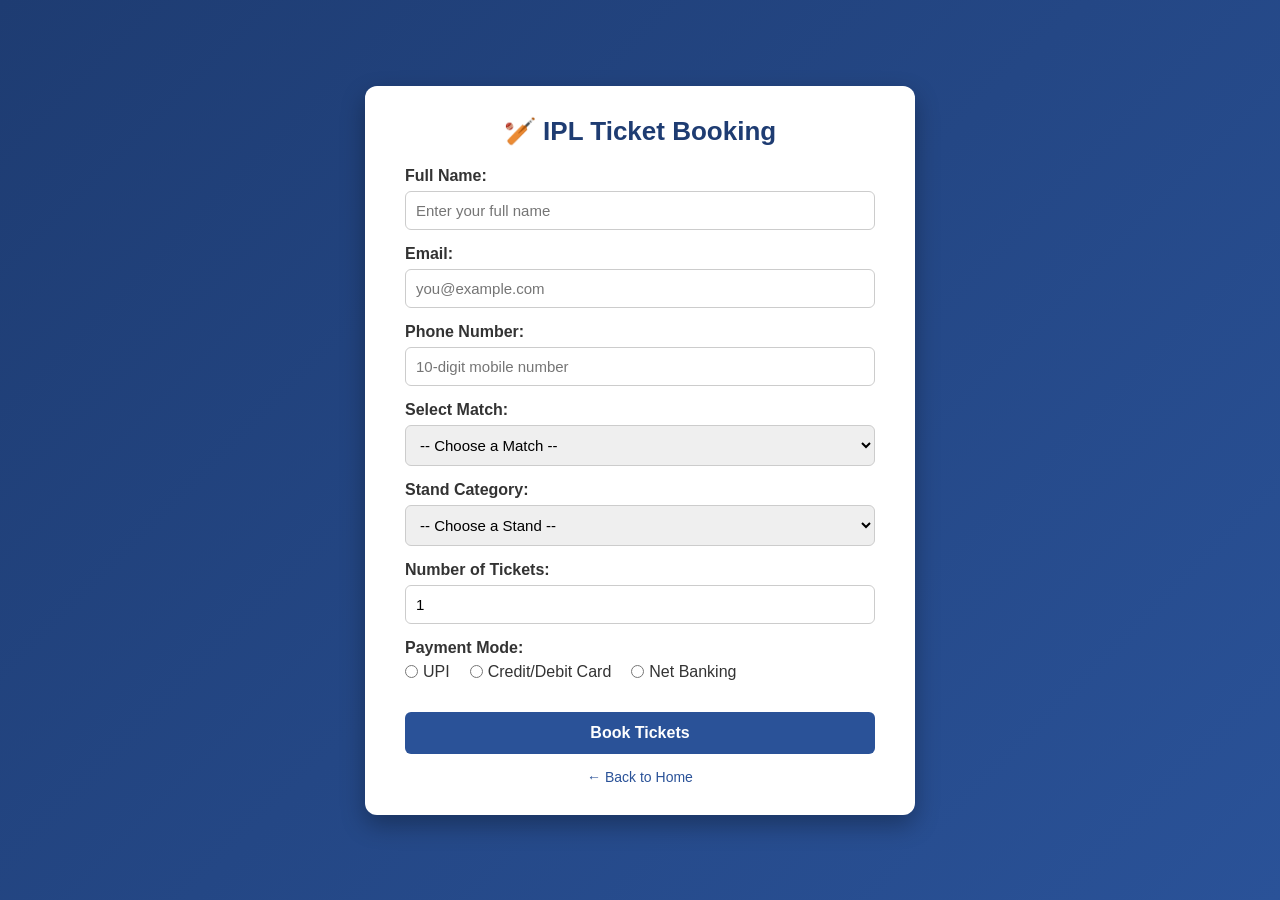
<file: booking.html>
<!DOCTYPE html>
<html lang="en">

<head>
    <meta charset="UTF-8">
    <meta name="viewport" content="width=device-width, initial-scale=1.0">
    <title>IPL Ticket Booking</title>
    <style>
        * {
            margin: 0;
            padding: 0;
            box-sizing: border-box;
            font-family: Arial, Helvetica, sans-serif;
        }
        
        body {
            background: linear-gradient(135deg, #1e3c72, #2a5298);
            min-height: 100vh;
            display: flex;
            justify-content: center;
            align-items: center;
            padding: 20px;
        }
        
        .form-container {
            background: #fff;
            padding: 30px 40px;
            border-radius: 12px;
            box-shadow: 0 10px 25px rgba(0, 0, 0, 0.3);
            width: 100%;
            max-width: 550px;
        }
        
        h1 {
            text-align: center;
            color: #1e3c72;
            margin-bottom: 20px;
            font-size: 26px;
        }
        
        .form-group {
            margin-bottom: 15px;
        }
        
        label {
            display: block;
            margin-bottom: 6px;
            font-weight: bold;
            color: #333;
        }
        
        input[type="text"],
        input[type="email"],
        input[type="tel"],
        input[type="number"],
        select {
            width: 100%;
            padding: 10px;
            border: 1px solid #ccc;
            border-radius: 6px;
            font-size: 15px;
            transition: border-color 0.3s;
        }
        
        input:focus,
        select:focus {
            outline: none;
            border-color: #2a5298;
        }
        
        .radio-group {
            display: flex;
            gap: 20px;
            margin-top: 5px;
        }
        
        .radio-group label {
            font-weight: normal;
            display: flex;
            align-items: center;
            gap: 5px;
            cursor: pointer;
        }
        
        .btn {
            width: 100%;
            padding: 12px;
            background: #2a5298;
            color: #fff;
            border: none;
            border-radius: 6px;
            font-size: 16px;
            font-weight: bold;
            cursor: pointer;
            margin-top: 10px;
            transition: background 0.3s;
        }
        
        .btn:hover {
            background: #1e3c72;
        }
        
        .back-link {
            display: block;
            text-align: center;
            margin-top: 15px;
            color: #2a5298;
            text-decoration: none;
            font-size: 14px;
        }
        
        .back-link:hover {
            text-decoration: underline;
        }
    </style>
</head>

<body>

    <div class="form-container">
        <h1>🏏 IPL Ticket Booking</h1>

        <form action="#" method="post" novalidate>

            <!-- Name -->
            <div class="form-group">
                <label for="name">Full Name:</label>
                <input type="text" id="name" name="name" placeholder="Enter your full name" required minlength="3" maxlength="50">
            </div>

            <!-- Email -->
            <div class="form-group">
                <label for="email">Email:</label>
                <input type="email" id="email" name="email" placeholder="you@example.com" required>
            </div>

            <!-- Phone Number -->
            <div class="form-group">
                <label for="phone">Phone Number:</label>
                <input type="tel" id="phone" name="phone" placeholder="10-digit mobile number" pattern="[0-9]{10}" required minlength="10" maxlength="10" title="Please enter a valid 10-digit phone number">
            </div>

            <!-- Match Selection -->
            <div class="form-group">
                <label for="match">Select Match:</label>
                <select id="match" name="match" required>
                    <option value="">-- Choose a Match --</option>
                    <option value="mi-csk">Mumbai Indians vs Chennai Super Kings</option>
                    <option value="rcb-kkr">Royal Challengers Bangalore vs Kolkata Knight Riders</option>
                    <option value="dc-rr">Delhi Capitals vs Rajasthan Royals</option>
                    <option value="srh-pbks">Sunrisers Hyderabad vs Punjab Kings</option>
                    <option value="gt-lsg">Gujarat Titans vs Lucknow Super Giants</option>
                </select>
            </div>

            <!-- Stand Category -->
            <div class="form-group">
                <label for="stand">Stand Category:</label>
                <select id="stand" name="stand" required>
                    <option value="">-- Choose a Stand --</option>
                    <option value="general">General Stand (₹500)</option>
                    <option value="premium">Premium Stand (₹1500)</option>
                    <option value="vip">VIP Stand (₹3000)</option>
                    <option value="pavilion">Pavilion (₹5000)</option>
                </select>
            </div>

            <!-- Number of Tickets -->
            <div class="form-group">
                <label for="tickets">Number of Tickets:</label>
                <input type="number" id="tickets" name="tickets" placeholder="1 - 10" required min="1" max="10" value="1">
            </div>

            <!-- Radio Buttons: Payment Mode -->
            <div class="form-group">
                <label>Payment Mode:</label>
                <div class="radio-group">
                    <label>
                        <input type="radio" name="payment" value="upi" required> UPI
                    </label>
                    <label>
                        <input type="radio" name="payment" value="card"> Credit/Debit Card
                    </label>
                    <label>
                        <input type="radio" name="payment" value="netbanking"> Net Banking
                    </label>
                </div>
            </div>

            <!-- Submit -->
            <button type="submit" class="btn">Book Tickets</button>
        </form>

        <a href="index.html" class="back-link">← Back to Home</a>
    </div>

</body>

</html>
</file>
